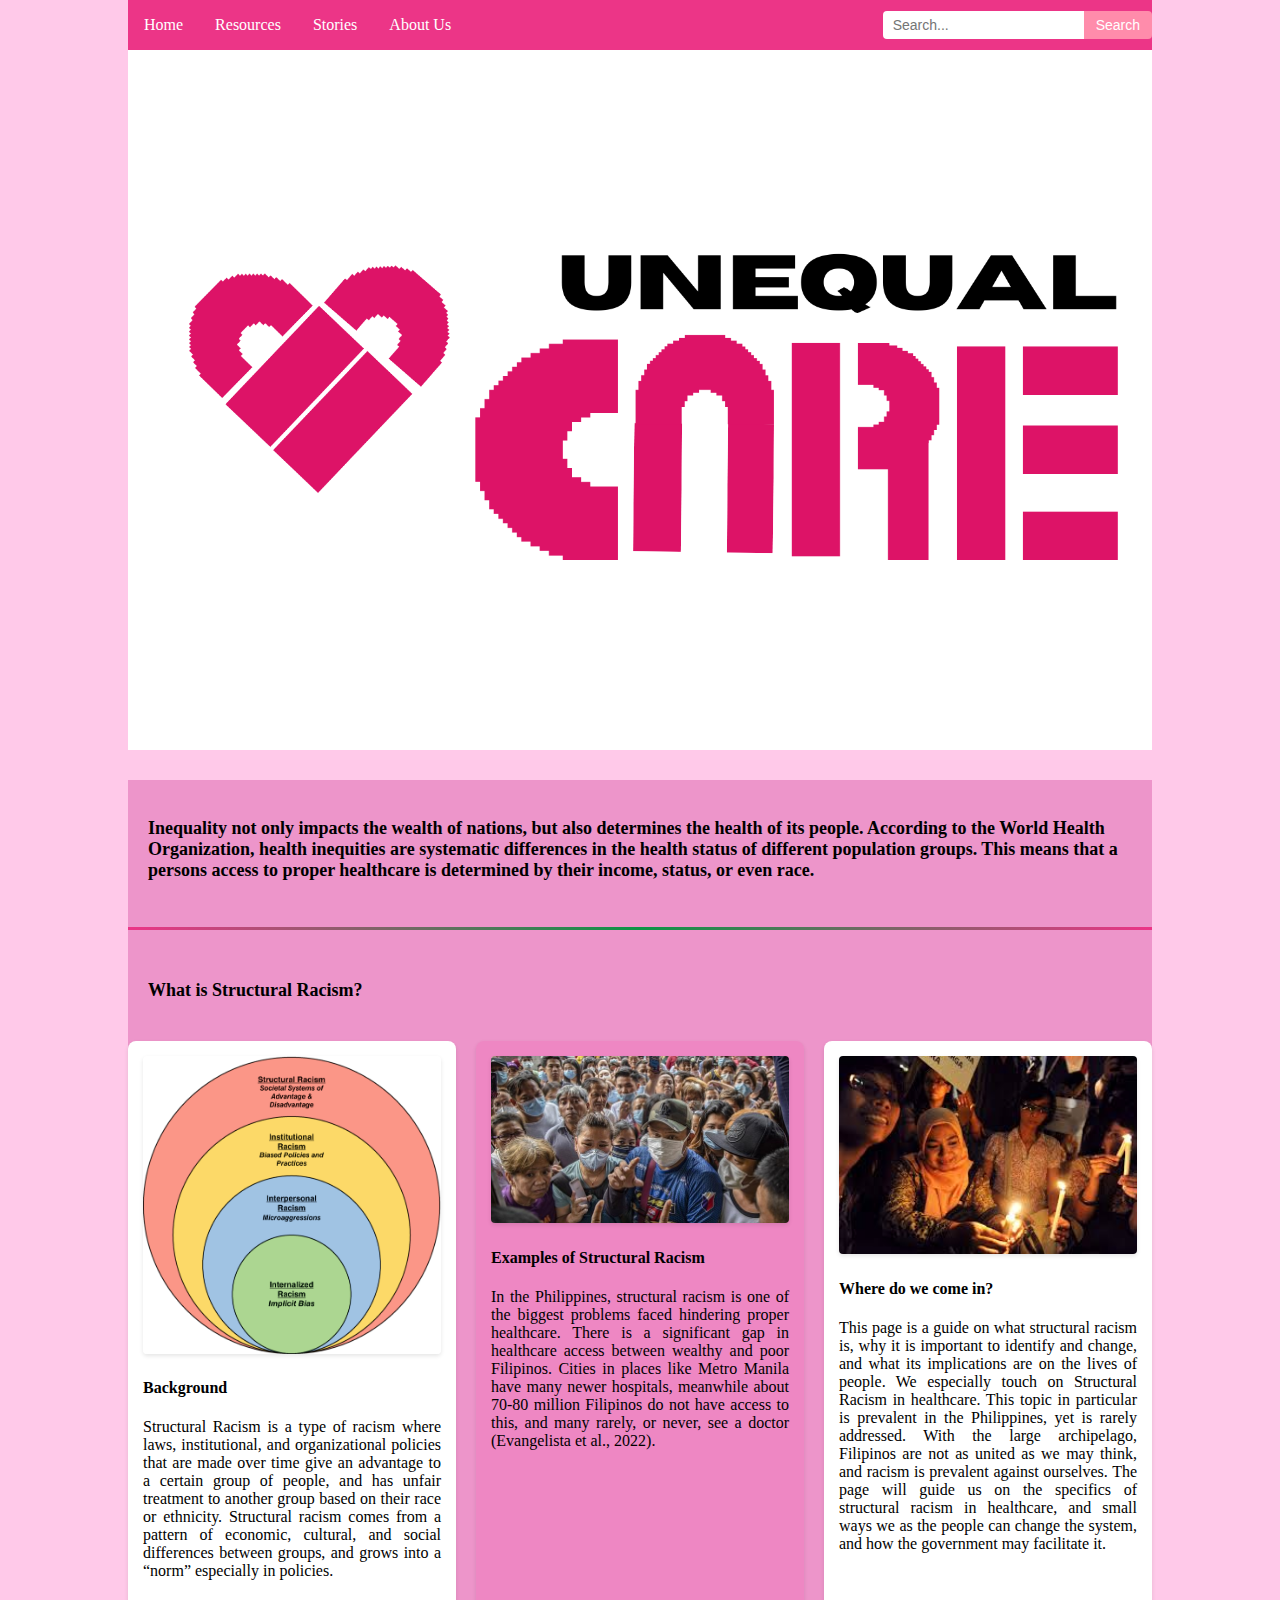
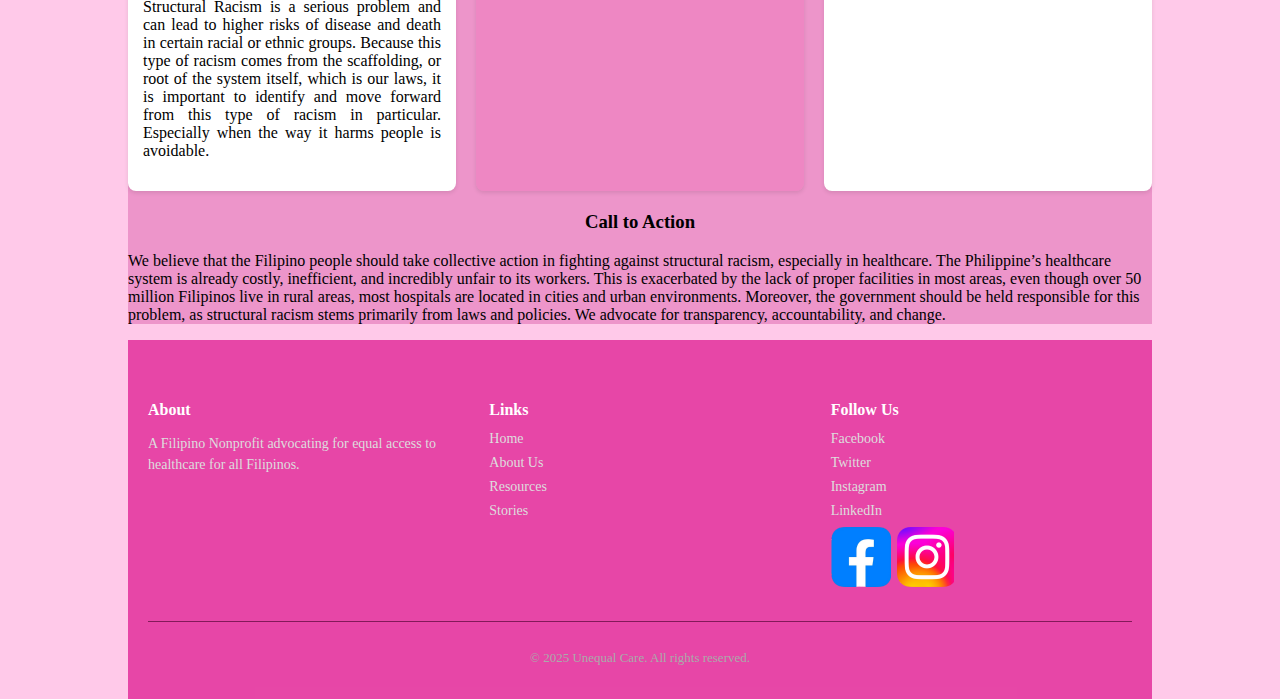
<file: index.html>
<!DOCTYPE html>
<html lang="en">
<head>
    <meta charset="UTF-8">
    <meta name="viewport" content="width=device-width, initial-scale=1.0">
    <title>Flat Website</title>

    <link rel="stylesheet" href="css/home.css">
</head>

<body>
    

<nav>
  <ul class="nav-b">
    <li><a href="index.html">Home</a></li>
    <li><a href="resources.html">Resources</a></li>
    <li><a href="stories.html">Stories</a></li>
    <li><a href="about.html">About Us</a></li>
  </ul>
  <!-- Search bar -->
  <div class="search-container">
    <input type="text" placeholder="Search...">
    <button type="submit">Search</button>
  </div>
</nav>

<header>

</header>

    
<div style="background-color: rgba(232, 136, 194, 0.8);">
    <div class="content-padding">
        <p>Inequality not only impacts the wealth of nations, but also determines the health of its people. According to the World Health Organization, health inequities are systematic differences in the health status of different population groups. This means that a persons access to proper healthcare is determined by their income, status, or even race.
</p>
    </div>
   <div>
  <hr>
  <h2 class="content-padding">What is Structural Racism?</h2>
  <main>
    <section>
      <img src="images/structuralracism.png" alt="structural racism">
      <h4>Background</h4>
      <p>Structural Racism is a type of racism where laws, institutional, and organizational policies that are made over time give an advantage to a certain group of people, and has unfair treatment to another group based on their race or ethnicity. Structural racism comes from a pattern of economic, cultural, and social differences between groups, and grows into a “norm” especially in policies.
      <br><br>
      Structural Racism is a serious problem and can lead to higher risks of disease and death in certain racial or ethnic groups. Because this type of racism comes from the scaffolding, or root of the system itself, which is our laws, it is important to identify and move forward from this type of racism in particular. Especially when the way it harms people is avoidable.
      </p>
    </section>
    <section style="background-color: rgba(237, 131, 193, 0.8);">
      <img src="images/structruarl.jfif" alt="In the PH">
      <h4>Examples of Structural Racism</h4>
      <p>In the Philippines, structural racism is one of the biggest problems faced hindering proper healthcare. There is a significant gap in healthcare access between wealthy and poor Filipinos. Cities in places like Metro Manila have many newer hospitals, meanwhile about 70-80 million Filipinos do not have access to this, and many rarely, or never, see a doctor (Evangelista et al., 2022).</p>
    </section>
    <section>
      <img src="images/structural3.jfif" alt="US">
      <h4>Where do we come in?</h4>
      <p>This page is a guide on what structural racism is, why it is important to identify and change, and what its implications are on the lives of people. We especially touch on Structural Racism in healthcare. This topic in particular is prevalent in the Philippines, yet is rarely addressed. With the large archipelago, Filipinos are not as united as we may think, and racism is prevalent against ourselves. The page will guide us on the specifics of structural racism in healthcare, and small ways we as the people can change the system, and how the government may facilitate it.</p>
    </section>
  </main>
</div>
    <article>
    <h3>Call to Action</h3>
    <p>We believe that the Filipino people should take collective action in fighting against structural racism, especially in healthcare. The Philippine’s healthcare system is already costly, inefficient, and incredibly unfair to its workers. This is exacerbated by the lack of proper facilities in most areas, even though over 50 million Filipinos live in rural areas, most hospitals are located in cities and urban environments. 

        Moreover, the government should be held responsible for this problem, as structural racism stems primarily from laws and policies. We advocate for transparency, accountability, and change.
    </p>
  </article>
</div>

<footer>
  <div class="footer-container">

    <div class="footer-col">
      <h4>About</h4>
      <p>A Filipino Nonprofit advocating for
        equal access to healthcare for all Filipinos.
      </p>
    </div>


    <div class="footer-col">
      <h4>Links</h4>
      <ul>
        <li><a class="nav-b" href="index.html">Home</a></li>
        <li><a class="nav-b" href="about.html">About Us</a></li>
        <li><a class="nav-b" href="resources.html">Resources</a></li>
        <li><a class="nav-b" href="stories.html">Stories</a></li>
      </ul>
    </div>

    <div class="footer-col">
      <h4>Follow Us</h4>
      <ul>
        <li><a href="#">Facebook</a></li>
        <li><a href="#">Twitter</a></li>
        <li><a href="#">Instagram</a></li>
        <li><a href="#">LinkedIn</a></li>
      </ul>
      <div id="sprite1"></div>
      <div id="sprite2"></div>
    </div>

  </div>

  <div class="footer-bottom">
    <p>© 2025 Unequal Care. All rights reserved.</p>
  </div>
</footer>
</body>

</html>
</file>
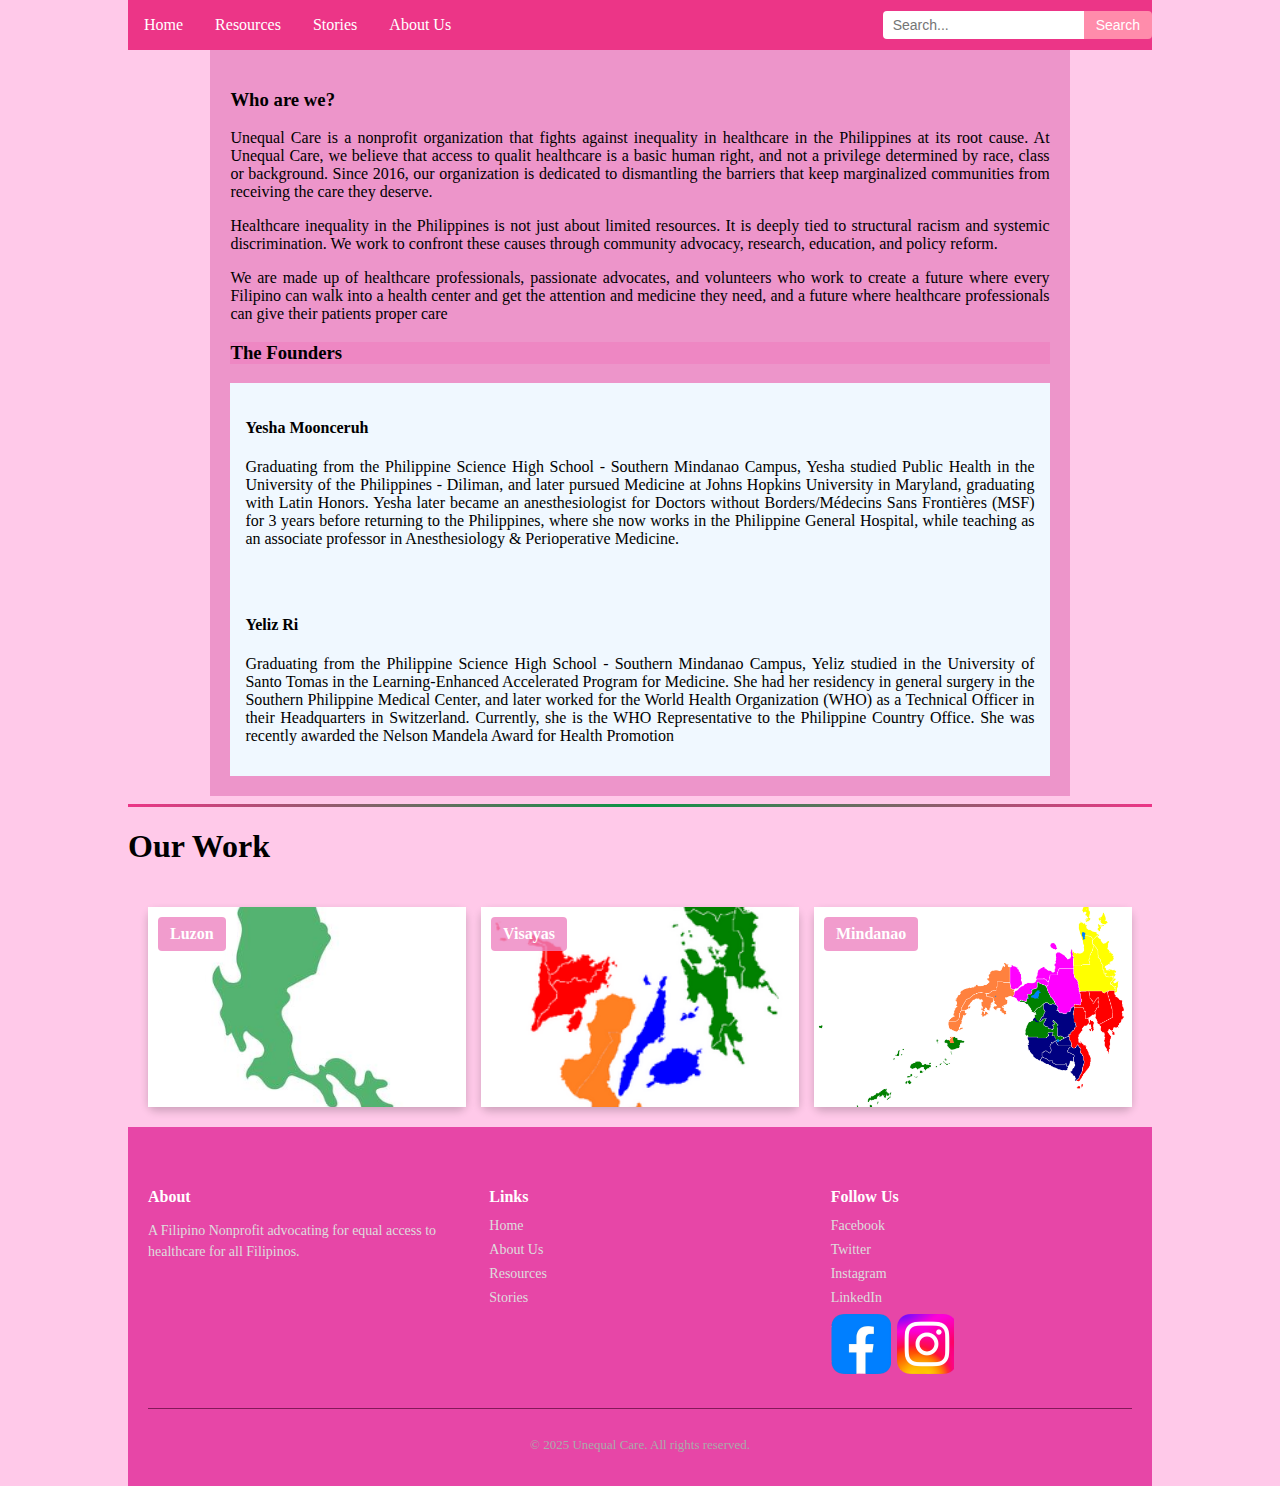
<file: about.html>
<!DOCTYPE html>
<html lang="en">
<head>
    <meta charset="UTF-8">
    <meta name="viewport" content="width=device-width, initial-scale=1.0">
    <title>Document</title>
    <link rel="stylesheet" href="css/about.css">
</head>
<body>
<nav>
  <ul class="nav-b">
    <li><a href="index.html">Home</a></li>
    <li><a href="resources.html">Resources</a></li>
    <li><a href="stories.html">Stories</a></li>
    <li><a href="about.html">About Us</a></li>
  </ul>
  <!-- Search bar -->
  <div class="search-container">
    <input type="text" placeholder="Search...">
    <button type="submit">Search</button>
  </div>
</nav>
   
<div class="about-text" style="background-color: rgba(232, 136, 194, 0.8);">
    <h3>Who are we?</h3>

    <p>Unequal Care is a nonprofit organization that fights against inequality in healthcare in the Philippines at its root cause. At Unequal Care, we believe that access to qualit healthcare is a basic human right, and not a privilege determined by race, class or background. Since 2016, our organization is dedicated to dismantling the barriers that keep marginalized communities from receiving the care they deserve.
</p>

    <p>Healthcare inequality in the Philippines is not just about limited resources. It is deeply tied to structural racism and systemic discrimination. We work to confront these causes through community advocacy, research, education, and policy reform.
</p>

    <p>We are made up of healthcare professionals, passionate advocates, and volunteers who work to create a future where every Filipino can walk into a health center and get the attention and medicine they need, and a future where healthcare professionals can give their patients proper care</p>

<h3 style="background-color: rgba(237, 131, 193, 0.8);">The Founders</h3>
<div class="content-container">
    <div class="content-about-founders">
    <h4>Yesha Moonceruh</h4>
    <p>Graduating from the Philippine Science High School - Southern Mindanao Campus, Yesha studied Public Health in the University of the Philippines - Diliman, and later pursued Medicine at Johns Hopkins University in Maryland, graduating with Latin Honors. Yesha later became an anesthesiologist for Doctors without Borders/Médecins Sans Frontières (MSF) for 3 years before returning to the Philippines, where she now works in the Philippine General Hospital, while teaching as an associate professor in Anesthesiology & Perioperative Medicine.
</p>
    </div>
    <div class="content-about-founders">
    <h4>Yeliz Ri</h4>
    <p>Graduating from the Philippine Science High School - Southern Mindanao Campus, Yeliz studied in the University of Santo Tomas in the Learning-Enhanced Accelerated Program for Medicine. She had her residency in general surgery in the Southern Philippine Medical Center, and later worked for the World Health Organization (WHO) as a Technical Officer in their Headquarters in Switzerland. Currently, she is the WHO Representative to the Philippine Country Office. She was recently awarded the Nelson Mandela Award for Health Promotion</p>
    </div>
</div>
</div>

<hr>

<h1>Our Work</h1>
<section class="gallery">
  
  <div class="gallery-item">
    <div>
    <h4>Luzon</h4>
    </div>
    <img src="/images/luzon.jpg" alt="Luzon">
  </div>
  <div class="gallery-item">
    <div>
    <h4>Visayas</h4>
    </div>
    <img src="./images/visayas.png" alt="Visayas">
  </div>
  <div class="gallery-item">
    <div>
    <h4>Mindanao</h4>
    </div>
    <img src="./images/mindanao.PNG" alt="Mindanao">
  </div>
</section>

<footer>
  <div class="footer-container">

    <div class="footer-col">
      <h4>About</h4>
      <p>A Filipino Nonprofit advocating for
        equal access to healthcare for all Filipinos.
      </p>
    </div>


    <div class="footer-col">
      <h4>Links</h4>
      <ul>
        <li><a class="nav-b" href="index.html">Home</a></li>
        <li><a class="nav-b" href="about.html">About Us</a></li>
        <li><a class="nav-b" href="resources.html">Resources</a></li>
        <li><a class="nav-b" href="stories.html">Stories</a></li>
      </ul>
    </div>

    <div class="footer-col">
      <h4>Follow Us</h4>
      <ul>
        <li><a href="#">Facebook</a></li>
        <li><a href="#">Twitter</a></li>
        <li><a href="#">Instagram</a></li>
        <li><a href="#">LinkedIn</a></li>
      </ul>
      <div id="sprite1"></div>
      <div id="sprite2"></div>
    </div>

  </div>

  <div class="footer-bottom">
    <p>© 2025 Unequal Care. All rights reserved.</p>
  </div>
</footer>
</body>

</html>
</file>
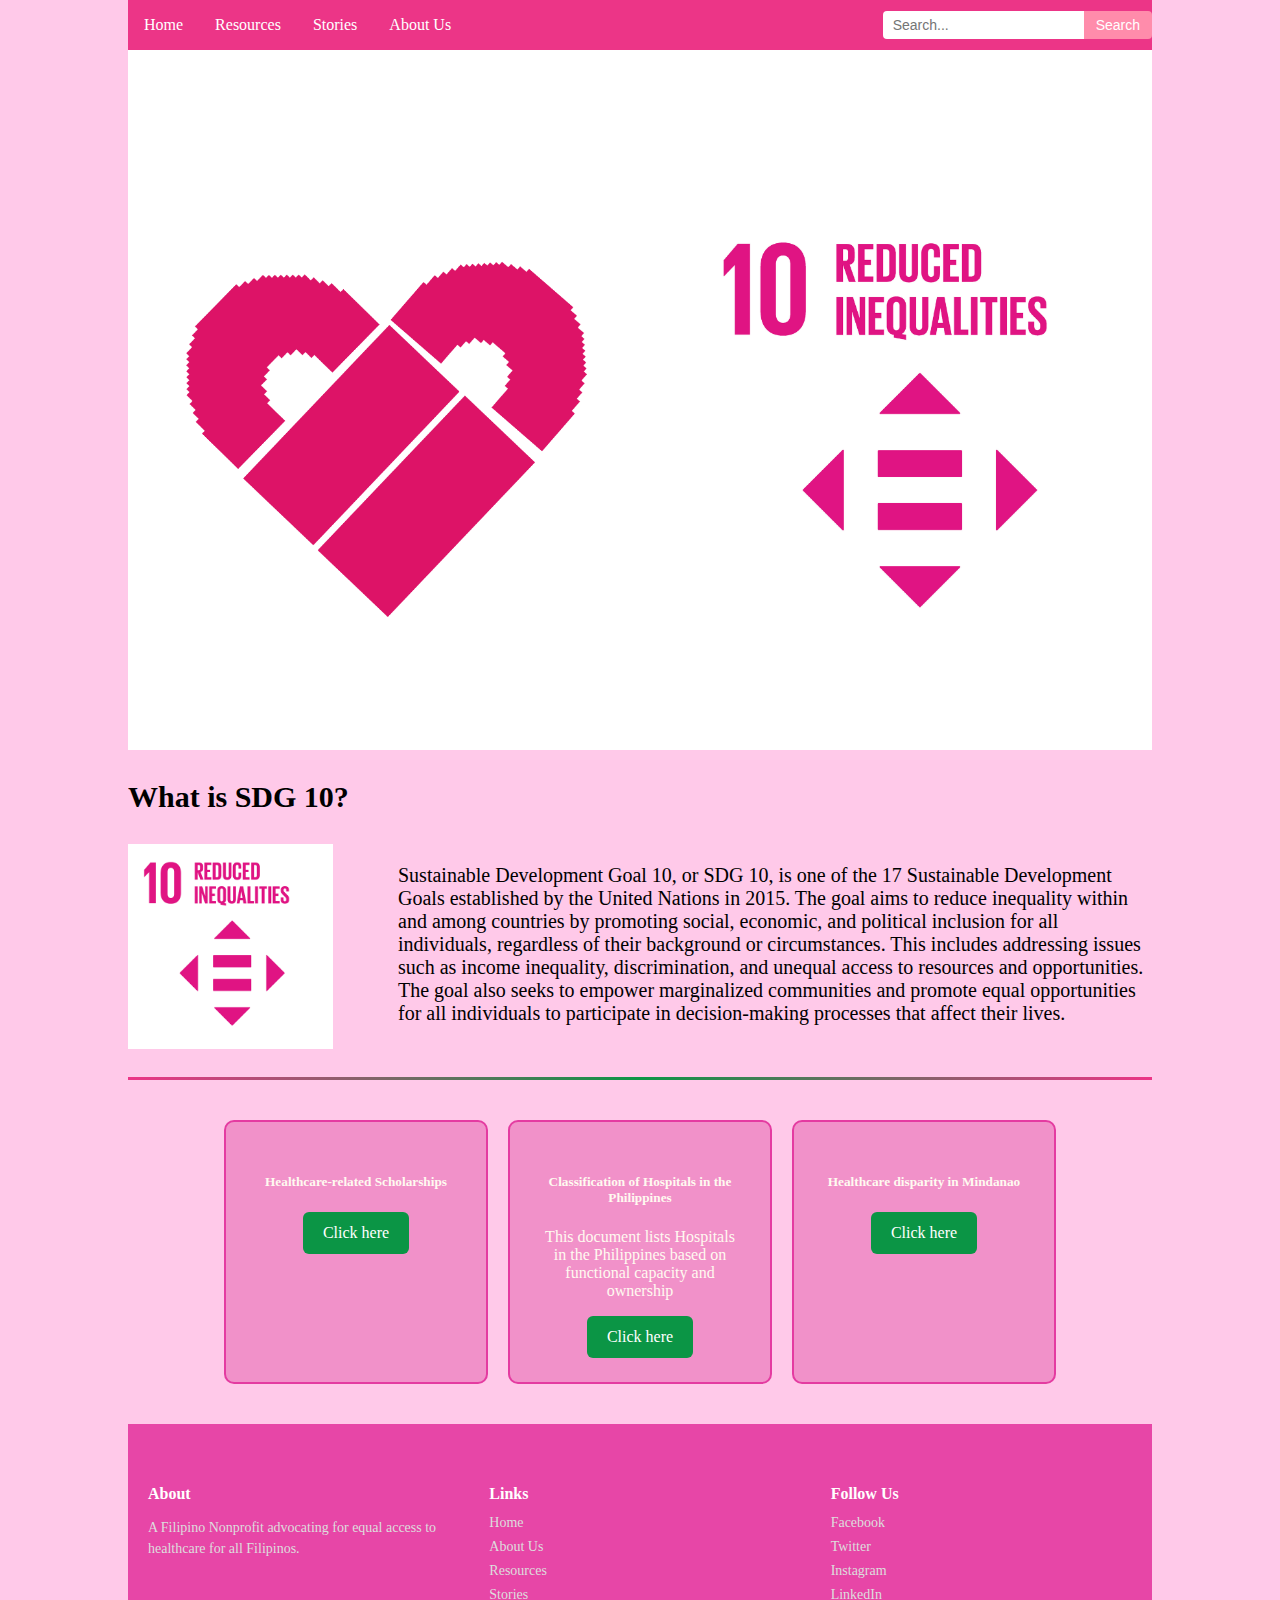
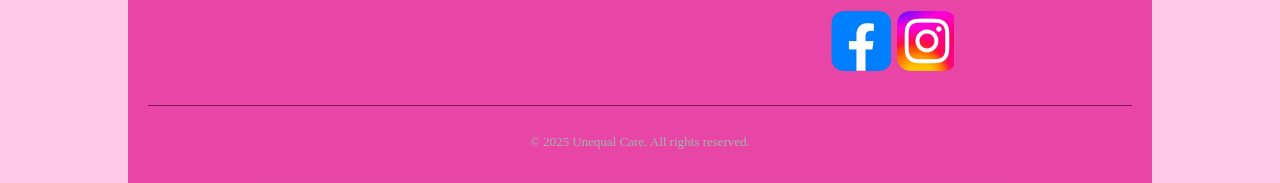
<file: resources.html>
<!DOCTYPE html>
<html lang="en">
<head>
    <meta charset="UTF-8">
    <meta name="viewport" content="width=device-width, initial-scale=1.0">
    <title>Document</title>
    <link rel="stylesheet" href="css/resources.css">
</head>
<body>
<nav>
  <ul class="nav-b">
    <li><a href="index.html">Home</a></li>
    <li><a href="resources.html">Resources</a></li>
    <li><a href="stories.html">Stories</a></li>
    <li><a href="about.html">About Us</a></li>
  </ul>

  <!-- Search bar -->
  <div class="search-container">
    <input type="text" placeholder="Search...">
    <button type="submit">Search</button>
  </div>
</nav>
<div class="cover-sdg">
</div>

<div style="overflow: auto;">
    <h3 style="font-size: 30px;">What is SDG 10?</h3>
    <img src="images/sdg10.webp" alt="Reduced Inequality" class="float-left">
    <p class="float-right">Sustainable Development Goal 10, or SDG 10, is one of the 17 Sustainable Development Goals established by the United Nations in 2015. The goal aims to reduce inequality within and among countries by promoting social, economic, and political inclusion for all individuals, regardless of their background or circumstances. This includes addressing issues such as income inequality, discrimination, and unequal access to resources and opportunities. The goal also seeks to empower marginalized communities and promote equal opportunities for all individuals to participate in decision-making processes that affect their lives.</p>
</div>

<hr>

<main>
<div class="boxes" style="float: left;">
  <h5>Healthcare-related Scholarships</h5>
  <a href="https://philscholar.com/ched-unifast-tertiary-education-subsidy/" class="buttons">Click here</a>
</div>

<div class="boxes" style="float: left;">
  <h5>Classification of Hospitals in the Philippines</h5>
  <p>This document lists Hospitals in the Philippines based on functional capacity and ownership</p>
  <a href="https://www.scribd.com/document/524284534/clasification-of-hospital"  class="buttons">Click here</a>
</div>

<div class="boxes" style="float: left;">
  <h5>Healthcare disparity in Mindanao</h5>
  <a href="https://www.pids.gov.ph/details/news/in-the-news/healthcare-disparity-seen-in-mindanao-pids#:~:text=There%20are%20also%20disparities%20in,guarantee%20funds%20for%20all%20diseases.&text=Focus%20Area(s):,Health"  class="buttons">Click here</a>
</div>
</main>

<footer style="clear: left;">
  <div class="footer-container">

    <div class="footer-col">
      <h4>About</h4>
      <p>A Filipino Nonprofit advocating for
        equal access to healthcare for all Filipinos.
      </p>
    </div>


    <div class="footer-col">
      <h4>Links</h4>
      <ul>
        <li><a class="nav-b" href="index.html">Home</a></li>
        <li><a class="nav-b" href="about.html">About Us</a></li>
        <li><a class="nav-b" href="resources.html">Resources</a></li>
        <li><a class="nav-b" href="stories.html">Stories</a></li>
      </ul>
    </div>

    <div class="footer-col">
      <h4>Follow Us</h4>
      <ul>
        <li><a href="#">Facebook</a></li>
        <li><a href="#">Twitter</a></li>
        <li><a href="#">Instagram</a></li>
        <li><a href="#">LinkedIn</a></li>
      </ul>
      <div id="sprite1"></div>
      <div id="sprite2"></div>
    </div>

  </div>

  <div class="footer-bottom">
    <p>© 2025 Unequal Care. All rights reserved.</p>
  </div>
</footer>
</body>

</html>
</file>
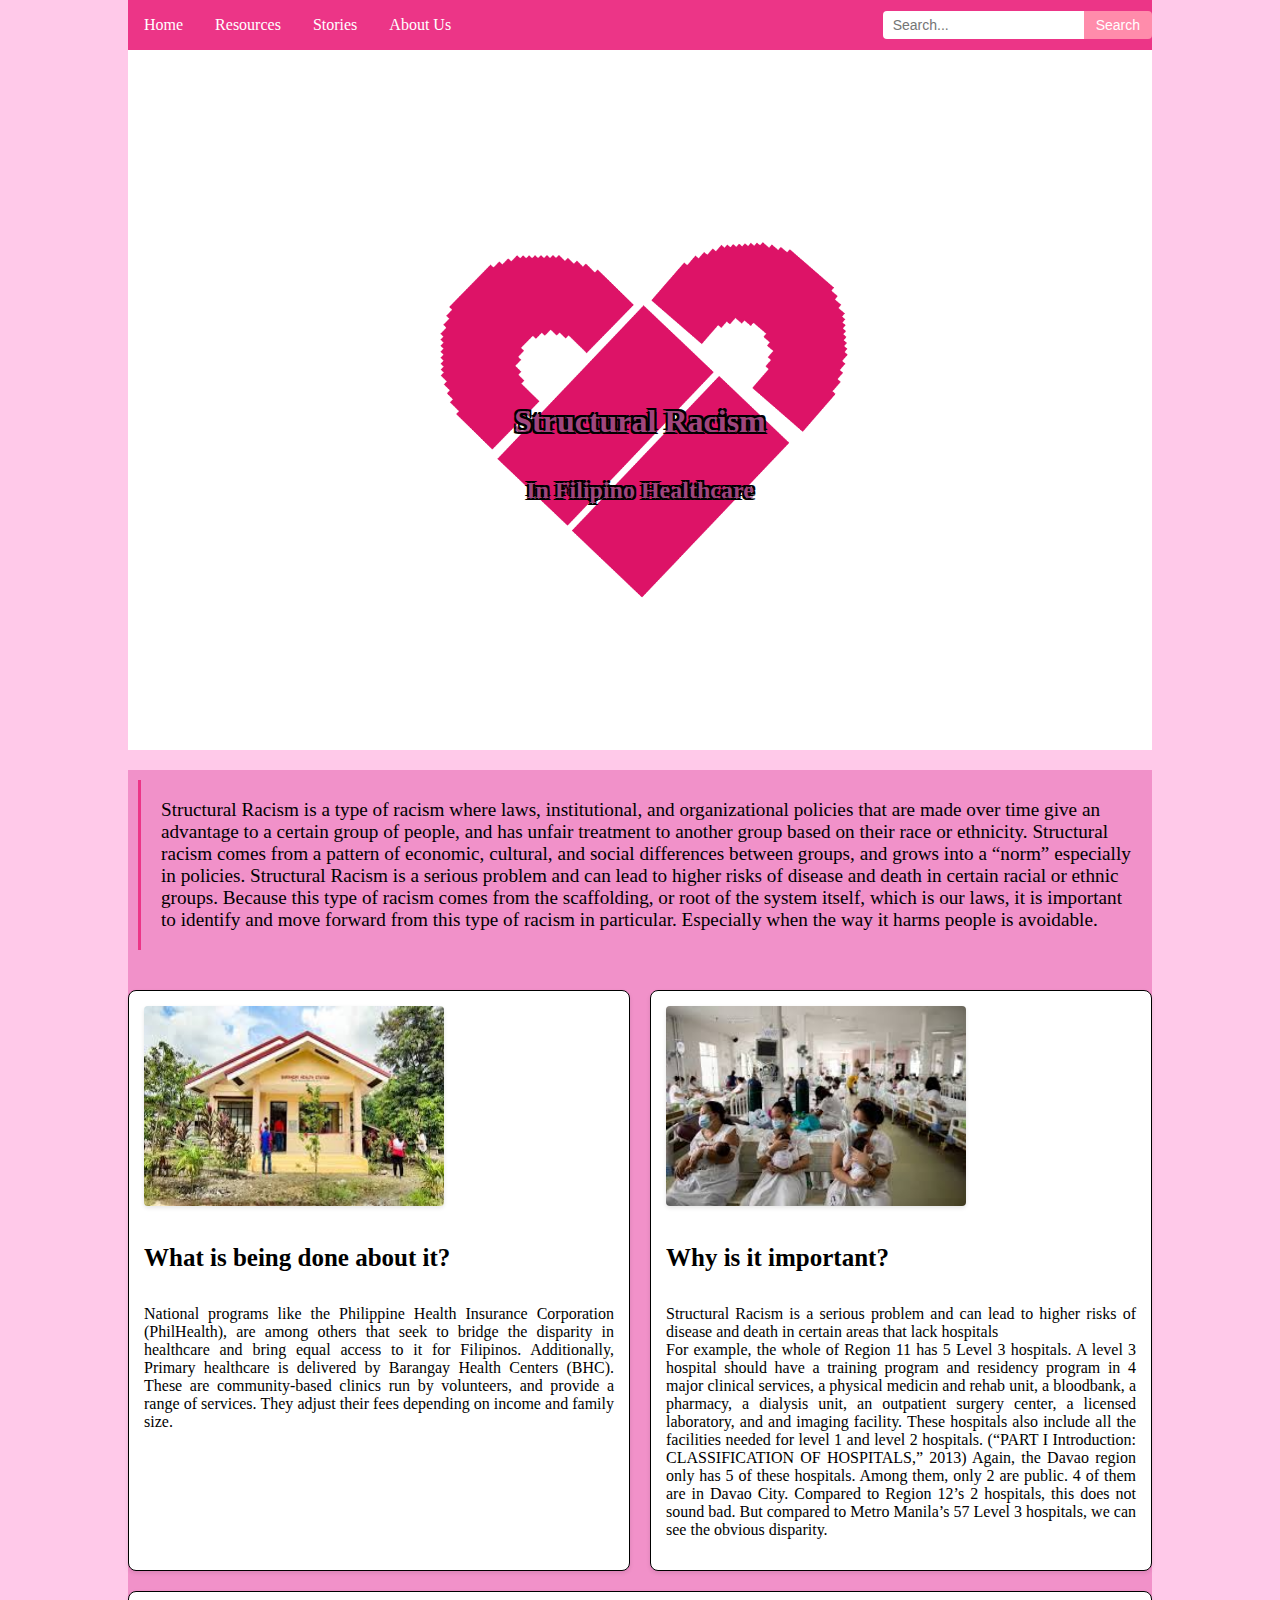
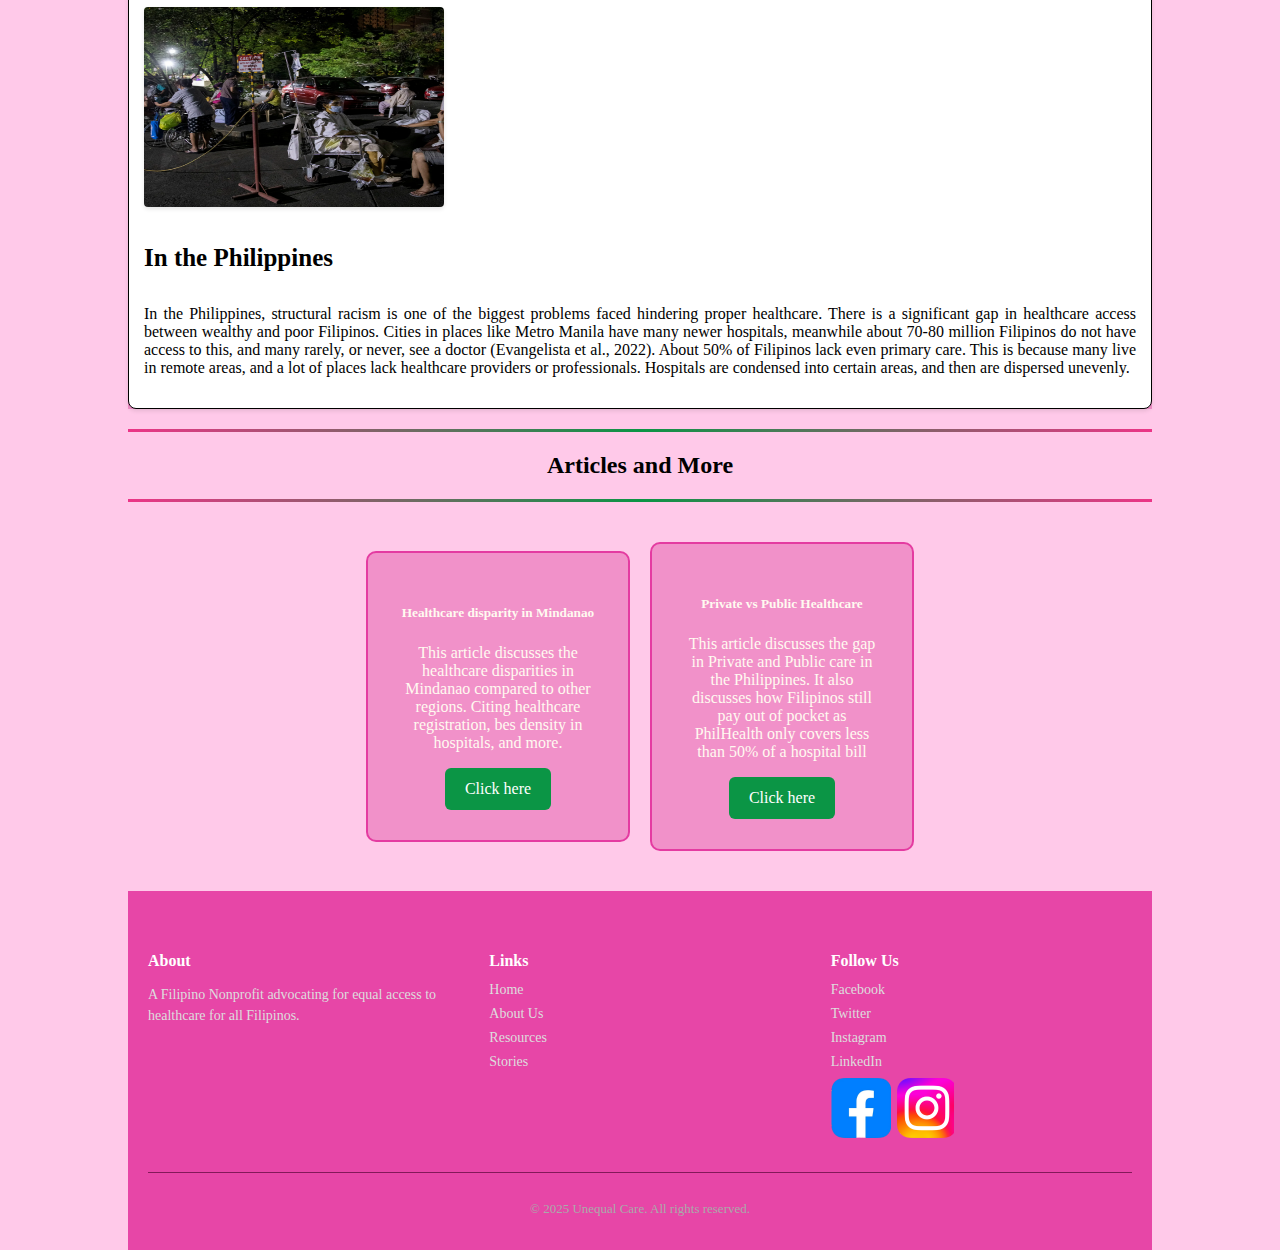
<file: stories.html>
<!DOCTYPE html>
<html lang="en">
<head>
    <meta charset="UTF-8">
    <meta name="viewport" content="width=device-width, initial-scale=1.0">
    <title>Document</title>
    <link rel="stylesheet" href="css/stories.css">
</head>
<body>
<nav>
  <ul class="nav-b">
    <li><a href="index.html">Home</a></li>
    <li><a href="resources.html">Resources</a></li>
    <li><a href="stories.html">Stories</a></li>
    <li><a href="about.html">About Us</a></li>
  </ul>

  <!-- Search bar -->
  <div class="search-container">
    <input type="text" placeholder="Search...">
    <button type="submit">Search</button>
  </div>
</nav>

<div class="cover-Structural" style="background-color: rgba(232, 136, 194, 0.8);">
  <h1 class="hero-text-cover">Structural Racism</h1>
    <h2 class="hero-text-2">In Filipino Healthcare</h2>
</div>



<div style="background-color: rgba(237, 131, 193, 0.8);">

<main>
  <article>
    <p style="font-size: larger;clear: both;">Structural Racism is a type of racism where laws, institutional, and organizational policies that are made over time give an advantage to a certain group of people, and has unfair treatment to another group based on their race or ethnicity. Structural racism comes from a pattern of economic, cultural, and social differences between groups, and grows into a “norm” especially in policies.

	Structural Racism is a serious problem and can lead to higher risks of disease and death in certain racial or ethnic groups. Because this type of racism comes from the scaffolding, or root of the system itself, which is our laws, it is important to identify and move forward from this type of racism in particular. Especially when the way it harms people is avoidable.
</p>
</article>
    <section style="clear: both;">
      <img src="../images/BHC.jfif" alt="structural racism" style="width:300px;height:200px;">
      <h4 style="font-size: 25px;">What is being done about it?</h4>
      <p>National programs like the Philippine Health Insurance Corporation (PhilHealth), are among others that seek to bridge the disparity in healthcare and bring equal access to it for Filipinos. 

Additionally, Primary healthcare is delivered by Barangay Health Centers (BHC). These are community-based clinics run by volunteers, and provide a range of services. They adjust their fees depending on income and family size.
</p>
</section>
    <section>
      <img src="../images/hospital.jfif" alt="In the PH" style="width:300px;height:200px;">
      <h4 style="font-size: 25px;">Why is it important?</h4>
        <p>Structural Racism is a serious problem and can lead to higher risks of disease and death in certain areas that lack hospitals <br> For example, the whole of Region 11 has 5 Level 3 hospitals. A level 3 hospital should have a training program and residency program in 4 major clinical services, a physical medicin and rehab unit, a bloodbank, a pharmacy, a dialysis unit, an outpatient surgery center, a licensed laboratory, and and imaging facility. These hospitals also include all the facilities needed for level 1 and level 2 hospitals. (“PART I Introduction: CLASSIFICATION OF HOSPITALS,” 2013)

Again, the Davao region only has 5 of these hospitals. Among them, only 2 are public. 4 of them are in Davao City. Compared to Region 12’s 2 hospitals, this does not sound bad. But compared to Metro Manila’s 57 Level 3 hospitals, we can see the obvious disparity.

        </section>
    <section>
      <img src="../images/hospital2.webp" alt="US" style="width:300px;height:200px;">
      <h4 style="font-size: 25px;">In the Philippines</h4>
      <p>In the Philippines, structural racism is one of the biggest problems faced hindering proper healthcare. There is a significant gap in healthcare access between wealthy and poor Filipinos. Cities in places like Metro Manila have many newer hospitals, meanwhile about 70-80 million Filipinos do not have access to this, and many rarely, or never, see a doctor (Evangelista et al., 2022). 

About 50% of Filipinos lack even primary care. This is because many live in remote areas, and a lot of places lack healthcare providers or professionals. Hospitals are condensed into certain areas, and then are dispersed unevenly.
</p>
</section>
</main>
</div>
</div>

<hr>
<h2 style="text-align: center;">Articles and More</h3>
  <hr>
<div class="Art1"> <!--articles area-->
  
  <div class="boxes" style="float: left;">
  <h5>Healthcare disparity in Mindanao</h5>
  <p>This article discusses the healthcare disparities in Mindanao compared to other regions. Citing healthcare registration, bes density in hospitals, and more.</p>
  <a href="https://www.pids.gov.ph/details/news/in-the-news/healthcare-disparity-seen-in-mindanao-pids#:~:text=There%20are%20also%20disparities%20in,guarantee%20funds%20for%20all%20diseases.&text=Focus%20Area(s):,Health"  class="buttons">Click here</a>
</div>

<div class="boxes" style="float: left;">
  <h5>Private vs Public Healthcare</h5>
  <p>This article discusses the gap in Private and Public care in the Philippines. It also discusses how Filipinos still pay out of pocket as PhilHealth only covers less than 50% of a hospital bill</p>
  <a href="https://www.pids.gov.ph/details/news/in-the-news/healthcare-disparity-seen-in-mindanao-pids#:~:text=There%20are%20also%20disparities%20in,guarantee%20funds%20for%20all%20diseases.&text=Focus%20Area(s):,Health"  class="buttons">Click here</a>
</div>

</div>

<footer style="clear: left;">
  <div class="footer-container">

    <div class="footer-col">
      <h4>About</h4>
      <p>A Filipino Nonprofit advocating for
        equal access to healthcare for all Filipinos.
      </p>
    </div>


    <div class="footer-col">
      <h4>Links</h4>
      <ul>
        <li><a class="nav-b" href="index.html">Home</a></li>
        <li><a class="nav-b" href="about.html">About Us</a></li>
        <li><a class="nav-b" href="resources.html">Resources</a></li>
        <li><a class="nav-b" href="stories.html">Stories</a></li>
      </ul>
    </div>

    <div class="footer-col">
      <h4>Follow Us</h4>
      <ul>
        <li><a href="#">Facebook</a></li>
        <li><a href="#">Twitter</a></li>
        <li><a href="#">Instagram</a></li>
        <li><a href="#">LinkedIn</a></li>
      </ul>
      <div id="sprite1"></div>
      <div id="sprite2"></div>
    </div>

  </div>

  <div class="footer-bottom">
    <p>© 2025 Unequal Care. All rights reserved.</p>
  </div>
</footer>
</body>
</html>
</file>
<file: css/home.css>
body {
  font-family: 'Times New Roman', Times, serif;
  margin: 0 auto;
  padding: 0;
  background-color: rgba(255, 188, 227, 0.8);
  width:80%;
}

header {
  background-image: url("../images/Unequal_Cover.png");   
  height: 700px;
  background-position: center;
  background-repeat: no-repeat;
  background-size: cover;
  position: relative;
  z-index: 1;
    
}

header:hover {
  background-image: url("../images/Universal_Cover.png") ;
}

main {
  display: flex;
  gap: 20px;
  margin-top: 20px;
  padding: auto;
}


.hero-text-home {
  text-align: center;
  position: absolute;
  top: 50%;
  left: 50%;
  transform: translate(-50%, -50%); /* Center the text */
  color: white;
}

.hero-text-cover {
  text-align: center;
  position: absolute;
  top: 50%;
  left: 50%;
  transform: translate(-50%, -50%);
  color: whitesmoke;
  text-shadow:
    -2px -2px 0 #000,  
     2px -2px 0 #000,
    -2px  2px 0 #000,
     2px  2px 0 #000;
}

.hero-text-2 {
  text-align: center;
  position: absolute;
  top: 60%;
  left: 50%;
  transform: translate(-50%, -50%);
  color: whitesmoke;
  text-shadow:
    -2px -2px 0 #000,  
     2px -2px 0 #000,
    -2px  2px 0 #000,
     2px  2px 0 #000;
}

.content-padding {
  padding: 20px;
  margin-top: 30px;
  border-radius: 10px; 
  font-family: serif;
  font-size: large;
  font-weight: bold;
}

hr {
  border: 0;
  height: 3px;
  background-image: linear-gradient(to right, rgb(236, 53, 135), #0b9545,  rgb(236, 53, 135));
}

section {
  flex: 1;
  padding: 15px;
  text-align: justify;
  background-color: white;
  border-radius: 8px;
  box-shadow: 0 2px 4px rgba(0, 0, 0, 0.1);
  width: auto;
}

section img {
  width: 100%; /* Make images responsive */
  height: auto;
  border-radius: 4px;
  box-shadow: 0 2px 4px rgba(0, 0, 0, 0.1);
}

article {
  display: block;
  gap: 20px;
  margin-top: 20px;
}

article h3 {
  text-align: center;
  width: 100%;
}

article p:only-child {
  padding: 20px;
  margin-top: 30px;
  border-radius: 10px; 
  font-family: serif;
  font-size: large;
}

#sprite1 {
  display: inline-block;
	background: url('../images/sprites.png') no-repeat ;
  background-position:-4px -20px;
	width: 60px;
	height: 60px;
  scale: calc(1);
}

#sprite2 {
  display: inline-block;
	background: url('../images/sprites.png') no-repeat ;
  background-position:-67px -20px;
	width: 60px;
	height: 60px;
  scale: calc(1);
}

nav {
  display: flex;
  align-items: center; /* Vertically center items */
  justify-content: space-between;
  background-color: rgb(236, 53, 135);
  height: 50px;
  position: relative; 
  z-index: 2;  
}

.nav-b {
    display: flex; /* flexbox for horizontal layout */
  list-style: none;
  margin: 0; /* Remove default margin */
  padding: 0; /* Remove default padding */
}

.nav-b li {
  display: flex;
  align-items: center;
}

.nav-b li a {
  color: white;
  text-align: center;
  padding: 14px 16px;
  text-decoration: none;
  display: block;
}

.nav-b li a:hover {
  background-color: whitesmoke;
  color: black; 
  text-shadow: 2px 2px 5px gray; 
}
.search-container {
  margin-left: auto;
  display: flex;
  align-items: center;
}

.search-container input[type="text"] {
  padding: 6px 10px;
  font-size: 14px;
  border: none;
  border-radius: 4px 0 0 4px;
  outline: none;
}

.search-container button {
  padding: 6px 12px;
  font-size: 14px;
  border: none;
  border-radius: 0 4px 4px 0;
  background-color: rgb(255, 140, 171);
  color: white;
  cursor: pointer;
}

.search-container button:hover {
  background-color: rgb(238, 109, 141);
}





footer {
  background-color: rgba(225, 38, 150, 0.8);
  color: #ddd;
  padding: 40px 20px 20px;
  font-size: 14px;
}

.footer-container {
  display: flex;
  justify-content: space-between;
  gap: 40px;
  max-width: 1000px;
  margin: 0 auto;
  flex-wrap: wrap; /* makes it responsive */
}

.footer-col {
  flex: 1;
  min-width: 200px;
}

.footer-col h4 {
  font-size: 16px;
  margin-bottom: 12px;
  color: #fff;
}

.footer-col p {
  line-height: 1.5;
}

.footer-col ul {
  list-style: none;
  padding: 0;
  margin: 0;
}

.footer-col ul li {
  margin-bottom: 8px;
}

.footer-col ul li a {
  color: #ddd;
  text-decoration: none;
  transition: color 0.3s ease;
}

.footer-col ul li a:hover {
  color: #ffcc00;
}

.footer-bottom {
  text-align: center;
  margin-top: 30px;
  border-top: 1px solid rgba(106, 15, 70, 0.8);
  padding-top: 15px;
  font-size: 13px;
  color: #aaa;
}
</file>
<file: css/about.css>
body {
  font-family: 'Times New Roman', Times, serif;
  margin: 0 auto;
  padding: 0;
  background-color: rgba(255, 188, 227, 0.8);
  width:80%;
}

.cover-about {
  background-image: url("cover-about2.jfif");   
  height: 700px;
  background-position: center;
  background-repeat: no-repeat;
  background-size: cover;
  position: relative;
  z-index: 1;
    
}

.about-text {
  text-align: justify;
  color: black;
  width: 80%;
  margin:0 auto; 
  position: static; 
  padding: 20px;    
}

.content-about-founders {
  flex: 1;
  padding: 15px;
  text-align: justify;
  height: auto;
  float: none;   
  width: auto;
  background-color: aliceblue;
}

hr {
  border: 0;
  height: 3px;
  background-image: linear-gradient(to right, rgb(236, 53, 135), #0b9545,  rgb(236, 53, 135));
}

.gallery {
  display: grid;
  grid-template-columns: repeat(auto-fit, minmax(250px, 1fr)); 
  gap: 15px;
  padding: 20px;
}

.gallery-item {
  overflow: visible; /* Change from hidden to visible */
  border-radius: 8px;
  box-shadow: 0 4px 8px rgba(0, 0, 0, 0.2);
  height: 200px;
  display: flex;
  align-items: center;
  justify-content: center;
  position: relative;
}

.gallery-item h4 {
  position: absolute; 
  top: 10px;
  left: 10px;
  color: white;
  background-color: rgba(237, 131, 193, 0.8); /* Semi-transparent background */
  padding: 8px 12px;
  border-radius: 4px;
  z-index: 10;
  margin: 0;
}

.gallery-item img {
  width: 100%;
  height: 100%;
  object-fit: cover;  /* Crops image to fit the box */
  display: block;
  transition: transform 0.3s ease;
  cursor: pointer;
}

.gallery-item img:hover {
  transform: scale(1.1); 
}

#sprite1 {
  display: inline-block;
	background: url('../images/sprites.png') no-repeat ;
  background-position:-4px -20px;
	width: 60px;
	height: 60px;
  scale: calc(1);
}

#sprite2 {
  display: inline-block;
	background: url('../images/sprites.png') no-repeat ;
  background-position:-67px -20px;
	width: 60px;
	height: 60px;
  scale: calc(1);
}


nav {
  display: flex;
  align-items: center; /* Vertically center */
  justify-content: space-between;
  background-color: rgb(236, 53, 135);
  height: 50px;
  position: relative; 
  z-index: 2;  
}

.nav-b {
    display: flex; /* flexbox for horizontal layout */
  list-style: none;
  margin: 0; /* Remove default margin */
  padding: 0; /* Remove default padding */
}

.nav-b li {
  display: flex;
  align-items: center;
}

.nav-b li a {
  color: white;
  text-align: center;
  padding: 14px 16px;
  text-decoration: none;
  display: block;
}

.nav-b li a:hover {
  background-color: whitesmoke;
  color: black; 
  text-shadow: 2px 2px 5px gray; 
}
.search-container {
  margin-left: auto;
  display: flex;
  align-items: center;
}

.search-container input[type="text"] {
  padding: 6px 10px;
  font-size: 14px;
  border: none;
  border-radius: 4px 0 0 4px;
  outline: none;
}

.search-container button {
  padding: 6px 12px;
  font-size: 14px;
  border: none;
  border-radius: 0 4px 4px 0;
  background-color: rgb(255, 140, 171);
  color: white;
  cursor: pointer;
}

.search-container button:hover {
  background-color: rgb(238, 109, 141);
}


footer {
  background-color: rgba(225, 38, 150, 0.8);
  color: #ddd;
  padding: 40px 20px 20px;
  font-size: 14px;
}

.footer-container {
  display: flex;
  justify-content: space-between;
  gap: 40px;
  max-width: 1000px;
  margin: 0 auto;
  flex-wrap: wrap; /* makes it responsive */
}

.footer-col {
  flex: 1;
  min-width: 200px;
}

.footer-col h4 {
  font-size: 16px;
  margin-bottom: 12px;
  color: #fff;
}

.footer-col p {
  line-height: 1.5;
}

.footer-col ul {
  list-style: none;
  padding: 0;
  margin: 0;
}

.footer-col ul li {
  margin-bottom: 8px;
}

.footer-col ul li a {
  color: #ddd;
  text-decoration: none;
  transition: color 0.3s ease;
}

.footer-col ul li a:hover {
  color: #ffcc00;
}

.footer-bottom {
  text-align: center;
  margin-top: 30px;
  border-top: 1px solid rgba(106, 15, 70, 0.8);
  padding-top: 15px;
  font-size: 13px;
  color: #aaa;
}
</file>
<file: css/resources.css>
body {
  font-family: 'Times New Roman', Times, serif;
  margin: 0 auto;
  padding: 0;
  background-color: rgba(255, 188, 227, 0.8);
  width:80%;
}

.cover-sdg {
  background-image: url("../images/SDG.png");   
  height: 700px;
  background-position: center;
  background-repeat: no-repeat;
  background-size: cover;
  position: relative;
  z-index: 1;
    
}

.float-left {
  float: left;
  margin-right: 20px;
  font-size: 30px;
  width: 20%;
  margin-bottom: 20px;
}

.float-right {
  float: right;
  width: calc(100% - 270px); 
  font-size: 20px;

}

hr {
  border: 0;
  height: 3px;
  background-image: linear-gradient(to right, rgb(236, 53, 135), #0b9545,  rgb(236, 53, 135));
}

main {
  display: flex;
  justify-content: center; /* center horizontally */
  align-items: center;
  flex-wrap: wrap;         /* boxes go to next line if many */
  gap: 20px;               /* space between boxes */
  margin: 40px auto;
}

.boxes {
  width: 200px;          /* box width */
  height: 200px;
  background-color:  rgba(237, 131, 193, 0.8);  
  color: floralwhite;
  border: 2px solid rgba(225, 38, 150, 0.8);  
  border-radius: 10px;   /* rounded corners */
  padding: 30px;
    text-align: center;
}

.buttons {
  background-color: #0b9545; 
  color: white;
  padding: 12px 20px;
  text-decoration: none;   /* removes underline */
  border-radius: 6px;
  display: inline-block;   /* keeps its shape */
  margin: 0 auto;
}

.buttons:hover {
  background-color: #a0457d;
}

#sprite1 {
  display: inline-block;
	background: url('../images/sprites.png') no-repeat ;
  background-position:-4px -20px;
	width: 60px;
	height: 60px;
  scale: calc(1);
}

#sprite2 {
  display: inline-block;
	background: url('../images/sprites.png') no-repeat ;
  background-position:-67px -20px;
	width: 60px;
	height: 60px;
  scale: calc(1);
}

nav {
  display: flex;
  align-items: center; /* Vertically center items */
  justify-content: space-between;
  background-color: rgb(236, 53, 135);
  height: 50px;
  position: relative; 
  z-index: 2;  
}

.nav-b {
    display: flex; /* flexbox for horizontal layout */
  list-style: none;
  margin: 0; /* Remove default margin */
  padding: 0; /* Remove default padding */
}

.nav-b li {
  display: flex;
  align-items: center;
}

.nav-b li a {
  color: white;
  text-align: center;
  padding: 14px 16px;
  text-decoration: none;
  display: block;
}

.nav-b li a:hover {
  background-color: whitesmoke;
  color: black; 
  text-shadow: 2px 2px 5px gray; 
}
.search-container {
  margin-left: auto;
  display: flex;
  align-items: center;
}

.search-container input[type="text"] {
  padding: 6px 10px;
  font-size: 14px;
  border: none;
  border-radius: 4px 0 0 4px;
  outline: none;
}

.search-container button {
  padding: 6px 12px;
  font-size: 14px;
  border: none;
  border-radius: 0 4px 4px 0;
  background-color: rgb(255, 140, 171);
  color: white;
  cursor: pointer;
}

.search-container button:hover {
  background-color: rgb(238, 109, 141);
}





footer {
  background-color: rgba(225, 38, 150, 0.8);
  color: #ddd;
  padding: 40px 20px 20px;
  font-size: 14px;
}

.footer-container {
  display: flex;
  justify-content: space-between;
  gap: 40px;
  max-width: 1000px;
  margin: 0 auto;
  flex-wrap: wrap; /* makes it responsive */
}

.footer-col {
  flex: 1;
  min-width: 200px;
}

.footer-col h4 {
  font-size: 16px;
  margin-bottom: 12px;
  color: #fff;
}

.footer-col p {
  line-height: 1.5;
}

.footer-col ul {
  list-style: none;
  padding: 0;
  margin: 0;
}

.footer-col ul li {
  margin-bottom: 8px;
}

.footer-col ul li a {
  color: #ddd;
  text-decoration: none;
  transition: color 0.3s ease;
}

.footer-col ul li a:hover {
  color: #ffcc00;
}

.footer-bottom {
  text-align: center;
  margin-top: 30px;
  border-top: 1px solid rgba(106, 15, 70, 0.8);
  padding-top: 15px;
  font-size: 13px;
  color: #aaa;
}
</file>
<file: css/stories.css>
body {
  font-family: 'Times New Roman', Times, serif;
  margin: 0 auto;
  padding: 0;
  background-color: rgba(255, 188, 227, 0.8);
  width:80%;
}

.cover-Structural {
  background-image: url("../images/Logo_1.png");   
  height: 700px;
  background-position: center;
  background-repeat: no-repeat;
  background-size: cover;
  position: relative;
  z-index: 1;
    
}

.cover-Structural:hover {
  background-image: url("../images/Logo_2.png") ;
}

.hero-text-cover {
  text-align: center;
  position: absolute;
  top: 50%;
  left: 50%;
  transform: translate(-50%, -50%);
  color: #a0457d;
  text-shadow:
    -2px -2px 0 #000,  
     2px -2px 0 #000,
    -2px  2px 0 #000,
     2px  2px 0 #000;
}

.hero-text-2 {
  text-align: center;
  position: absolute;
  top: 60%;
  left: 50%;
  transform: translate(-50%, -50%);
  color: #a0457d;
  text-shadow:
    -2px -2px 0 #000,  
     2px -2px 0 #000,
    -2px  2px 0 #000,
     2px  2px 0 #000;
}

main {
  display: flex;
  gap: 20px;
  margin-top: 20px;
  padding: auto;
  margin-bottom: 20px;
  flex-wrap: wrap; /* allow items to wrap to next line */
}

main article {
  flex: 1 1 100%; /* take full row above sections */
  width: 100%;
  box-sizing: border-box;
  margin-top: 10px;
  margin-bottom: 20px;
  margin-left: 10px;
  border-left: 3px solid rgb(236, 53, 135);
  padding-left: 20px;
  padding-right: 20px;
}

section {
  flex: 1 1 0;
  padding: 15px;
  text-align: justify;
  background-color: white;
  border-radius: 8px;
  border: black 1px solid;
  box-shadow: 0 2px 4px rgba(0, 0, 0, 0.1);
  width: auto;
}

section img {
  width: 100%; /* Make images responsive */
  height: auto;
  border-radius: 4px;
  box-shadow: 0 2px 4px rgba(0, 0, 0, 0.1);
}

hr {
  border: 0;
  height: 3px;
  background-image: linear-gradient(to right, rgb(236, 53, 135), #0b9545,  rgb(236, 53, 135));
}

.Art1 {
  display: flex;
  justify-content: center; /* center horizontally */
  align-items: center;
  flex-wrap: wrap;         /* boxes go to next line if many */
  gap: 20px;               /* space between boxes */
  margin: 40px auto;
}

.boxes {
  width: 200px;          /* box width */
  background-color:  rgba(237, 131, 193, 0.8);  
  color: floralwhite;
  border: 2px solid rgba(225, 38, 150, 0.8);  
  border-radius: 10px;   /* rounded corners */
  padding: 30px;
    text-align: center;
}

.buttons {
  background-color: #0b9545; 
  color: white;
  padding: 12px 20px;
  text-decoration: none;   /* removes underline */
  border-radius: 6px;
  display: inline-block;   /* keeps its shape */
  margin: 0 auto;
}

.buttons:hover {
  background-color: #a0457d;
}

#sprite1 {
  display: inline-block;
	background: url('../images/sprites.png') no-repeat ;
  background-position:-4px -20px;
	width: 60px;
	height: 60px;
  scale: calc(1);
}

#sprite2 {
  display: inline-block;
	background: url('../images/sprites.png') no-repeat ;
  background-position:-67px -20px;
	width: 60px;
	height: 60px;
  scale: calc(1);
}

nav {
  display: flex;
  align-items: center; /* Vertically center items */
  justify-content: space-between;
  background-color: rgb(236, 53, 135);
  height: 50px;
  position: relative; 
  z-index: 2;  
}

.nav-b {
    display: flex; /* flexbox for horizontal layout */
  list-style: none;
  margin: 0; /* Remove default margin */
  padding: 0; /* Remove default padding */
}

.nav-b li {
  display: flex;
  align-items: center;
}

.nav-b li a {
  color: white;
  text-align: center;
  padding: 14px 16px;
  text-decoration: none;
  display: block;
}

.nav-b li a:hover {
  background-color: whitesmoke;
  color: black; 
  text-shadow: 2px 2px 5px gray; 
}
.search-container {
  margin-left: auto;
  display: flex;
  align-items: center;
}

.search-container input[type="text"] {
  padding: 6px 10px;
  font-size: 14px;
  border: none;
  border-radius: 4px 0 0 4px;
  outline: none;
}

.search-container button {
  padding: 6px 12px;
  font-size: 14px;
  border: none;
  border-radius: 0 4px 4px 0;
  background-color: rgb(255, 140, 171);
  color: white;
  cursor: pointer;
}

.search-container button:hover {
  background-color: rgb(238, 109, 141);
}





footer {
  background-color: rgba(225, 38, 150, 0.8);
  color: #ddd;
  padding: 40px 20px 20px;
  font-size: 14px;
}

.footer-container {
  display: flex;
  justify-content: space-between;
  gap: 40px;
  max-width: 1000px;
  margin: 0 auto;
  flex-wrap: wrap; /* makes it responsive */
}

.footer-col {
  flex: 1;
  min-width: 200px;
}

.footer-col h4 {
  font-size: 16px;
  margin-bottom: 12px;
  color: #fff;
}

.footer-col p {
  line-height: 1.5;
}

.footer-col ul {
  list-style: none;
  padding: 0;
  margin: 0;
}

.footer-col ul li {
  margin-bottom: 8px;
}

.footer-col ul li a {
  color: #ddd;
  text-decoration: none;
  transition: color 0.3s ease;
}

.footer-col ul li a:hover {
  color: #ffcc00;
}

.footer-bottom {
  text-align: center;
  margin-top: 30px;
  border-top: 1px solid rgba(106, 15, 70, 0.8);
  padding-top: 15px;
  font-size: 13px;
  color: #aaa;
}
</file>
